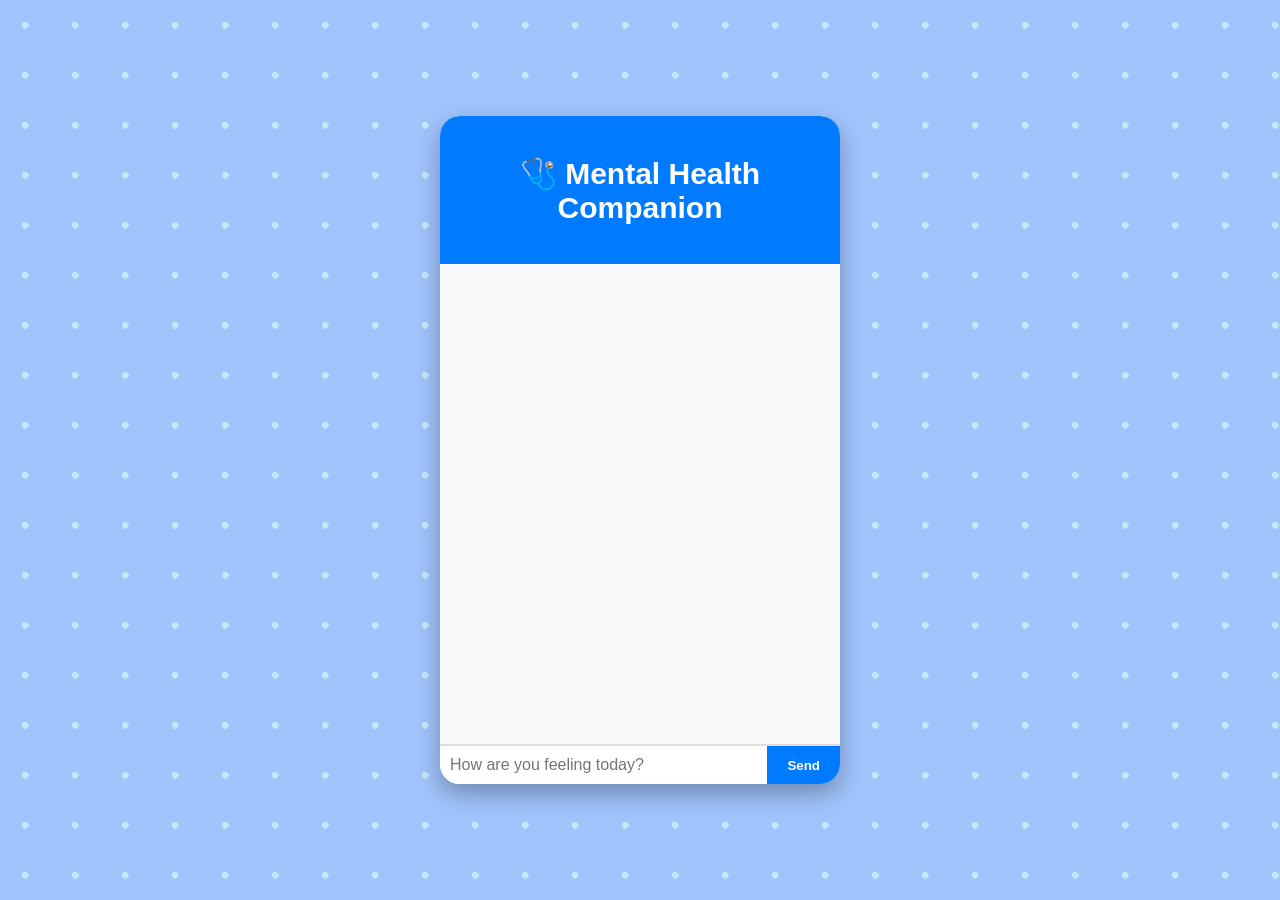
<file: MentalHealthCare/index.html>
<!DOCTYPE html>
<html lang="en">
<head>
  <meta charset="UTF-8">
  <meta name="viewport" content="width=device-width, initial-scale=1.0">
  <title>Mental Health Companion</title>
  <link rel="stylesheet" href="style.css">
</head>
<body>
  <div class="background-animation"></div>

  <div class="chat-wrapper">
    <div class="chat-header">
      <h2>🩺 Mental Health Companion</h2>
    </div>
    <div class="chat-container">
      <div class="chat-box" id="chat-box"></div>
      <div class="input-area">
        <input type="text" id="user-input" placeholder="How are you feeling today?">
        <button id="send-btn">Send</button>
      </div>
    </div>
  </div>

  <script src="script.js"></script>
</body>
</html>
</file>
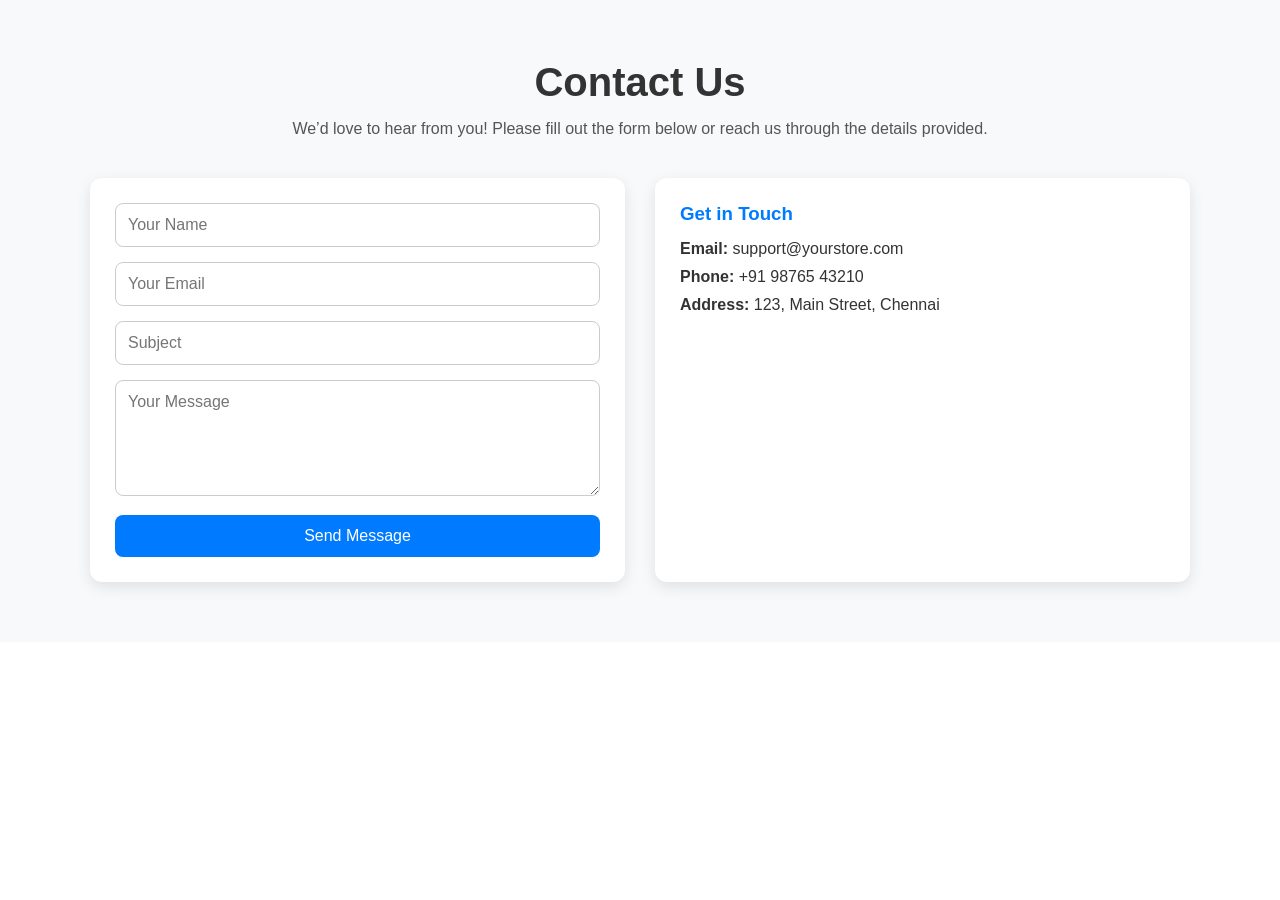
<file: Frontend_Website/contact.html>
<!DOCTYPE html>
<html lang="en">
<head>
  <meta charset="UTF-8">
  <meta name="viewport" content="width=device-width, initial-scale=1.0">
  <title>Contact Us</title>
  <link rel="stylesheet" href="contact.css">
</head>
<body>

  <section class="contact-section">
    <div class="contact-container">
      <h1>Contact Us </h1>
      <p>We’d love to hear from you! Please fill out the form below or reach us through the details provided.</p>

      <div class="contact-wrapper">
        <!-- Contact Form -->
        <form class="contact-form">
          <input type="text" placeholder="Your Name" required>
          <input type="email" placeholder="Your Email" required>
          <input type="text" placeholder="Subject" required>
          <textarea rows="5" placeholder="Your Message" required></textarea>
          <button type="submit">Send Message</button>
        </form>

        <!-- Contact Info -->
        <div class="contact-info">
          <h3>Get in Touch</h3>
          <p><strong>Email:</strong> support@yourstore.com</p>
          <p><strong>Phone:</strong> +91 98765 43210</p>
          <p><strong>Address:</strong> 123, Main Street, Chennai</p>
        </div>
      </div>
    </div>
  </section>

</body>
</html>
</file>
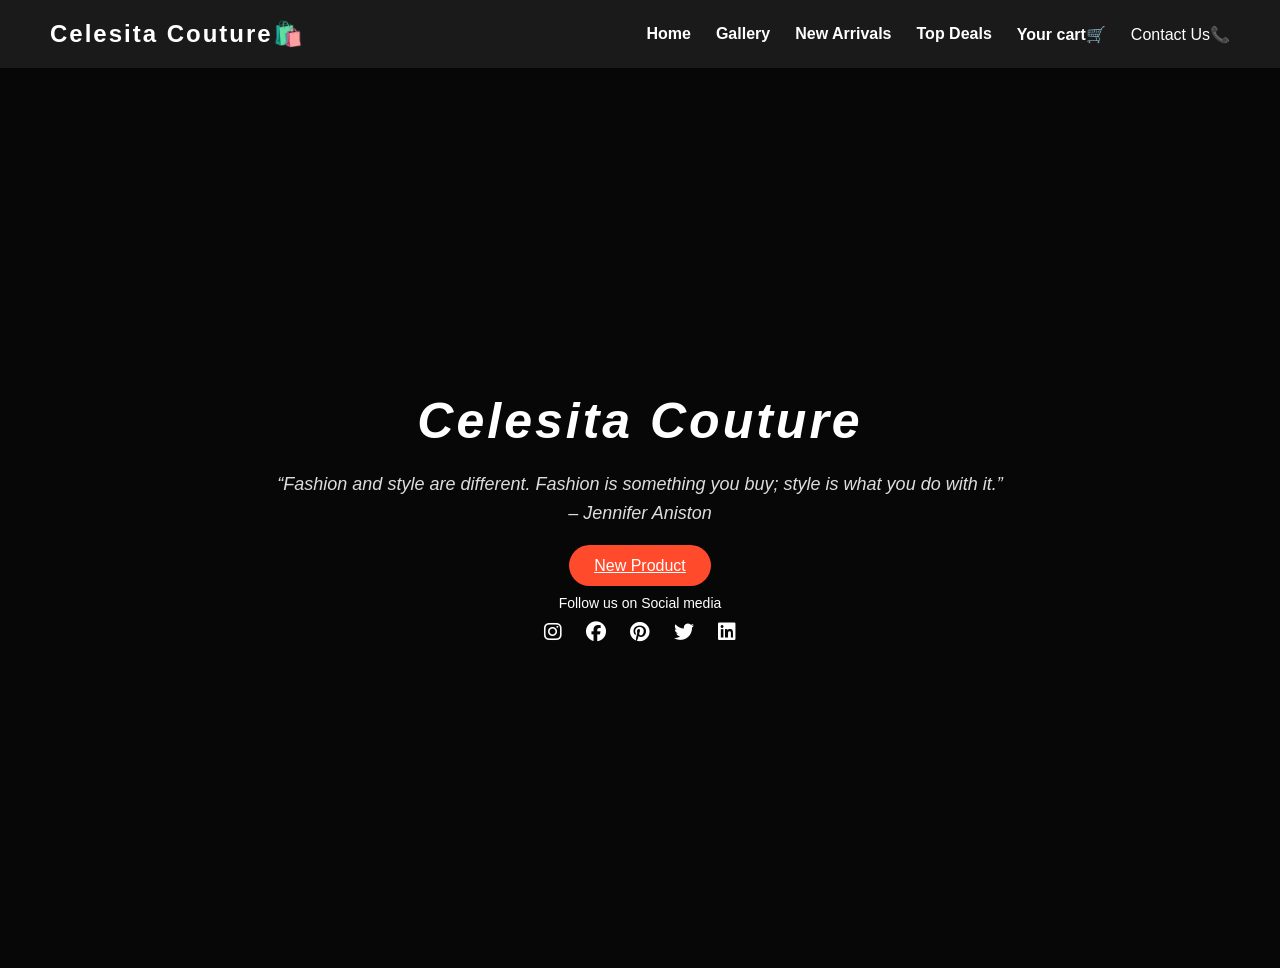
<file: Frontend_Website/homepage.html>
<!DOCTYPE html>
<html lang="en">
<head>
  <meta charset="UTF-8">
  <meta name="viewport" content="width=device-width, initial-scale=1.0">
  <title>Celesita Couture</title>
  <link rel="stylesheet" href="homepage.css">
  <!-- Font Awesome for social media icons -->
  <link rel="stylesheet" href="https://cdnjs.cloudflare.com/ajax/libs/font-awesome/6.5.0/css/all.min.css">
</head>
<body>
  <!-- Navigation Bar -->
  <header>
    <div class="logo">Celesita Couture🛍️</div>
    <nav>
      <ul>
        <li><a href="homepage.html"><b>Home</b></a></li>
        <li><a href="Gallery.html"> <b>Gallery</b></a></li>
        <li><a href="New Arrivals.html"><b> New Arrivals</b></a></li>
        <li><a href="top deals.html"><b>Top Deals</b></a></li>
        <li><a href="your cart.html"><b>Your cart🛒</b></a></li>
        <li><a href="contact.html">Contact Us📞</a></li>
        
      </ul>
    </nav>
  </header>

  <!-- Hero Section -->
  <section class="hero">
    <div class="overlay"></div>
    <div class="content">
      <h1><i>Celesita Couture</i></h1>
      <p class="quote">“Fashion and style are different. Fashion is something you buy; style is what you do with it.”
        <br>– Jennifer Aniston</p>
      <!-- In your homepage (home.html) -->
      <a href="New Arrivals.html" class="btn">New Product</a>

      <!-- Social Icons -->
      <div class="socials">
        <p>Follow us on Social media</p>
        <a href="#"><i class="fab fa-instagram"></i></a>
        <a href="#"><i class="fab fa-facebook"></i></a>
        <a href="#"><i class="fab fa-pinterest"></i></a>
        <a href="#"><i class="fab fa-twitter"></i></a>
        <a href="#"><i class="fab fa-linkedin"></i></a>
      </div>
    </div>

    
  </section>

  <script src="homepage.js"></script>


</body>
</html>
</file>
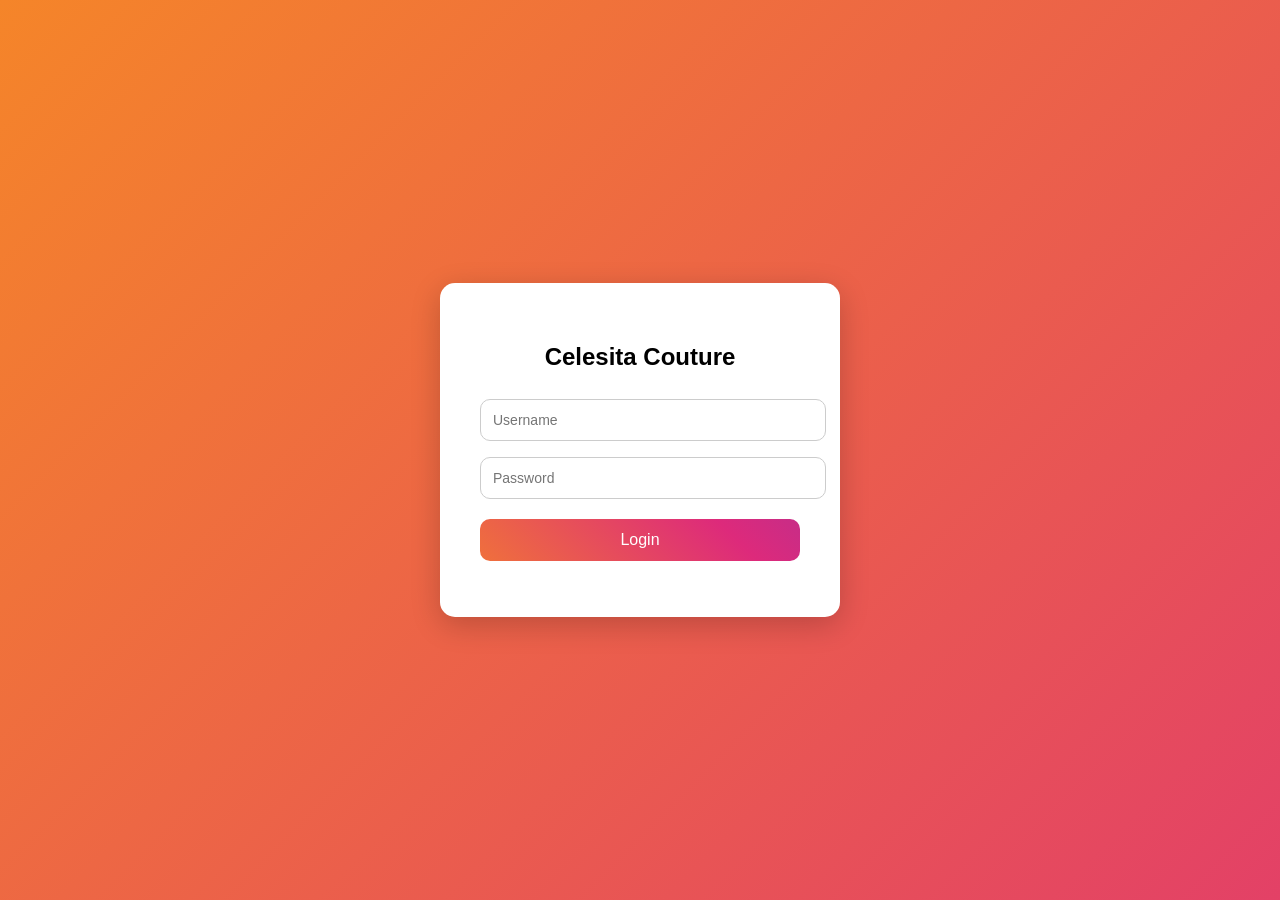
<file: Frontend_Website/login.html>
<!DOCTYPE html>
<html lang="en">
<head>
    <meta charset="UTF-8">
    <meta name="viewport" content="width=device-width, initial-scale=1.0">
    <title>Login Page</title>
    <link rel="stylesheet" href="login.css">
</head>
<body>
    <div class="login-container">
        <h2>Celesita Couture</h2>
        <form id="loginForm">
            <input type="text" id="username" placeholder="Username" required>
            <input type="password" id="password" placeholder="Password" required>
            <button type="submit">Login</button>
        </form>
        <p id="error-msg"></p>
    </div>

    <script src="login.js"></script>
</body>
</html>
</file>
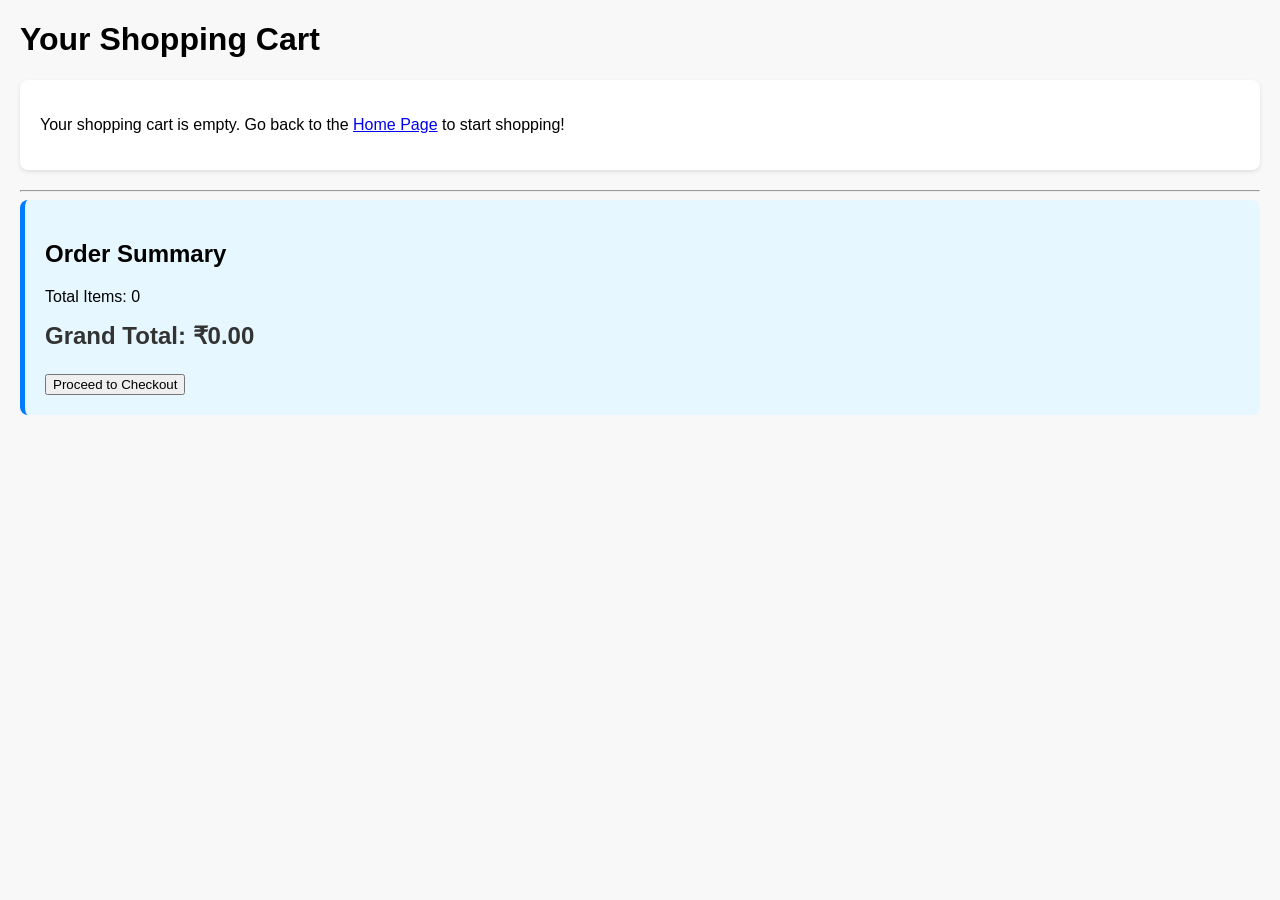
<file: Frontend_Website/your cart.html>
<!DOCTYPE html>
<html lang="en">
<head>
    <meta charset="UTF-8">
    <meta name="viewport" content="width=device-width, initial-scale=1.0">
    <title>Your Cart</title>
    <link rel="stylesheet" href="your cart.css">
    </head>
<body>
    
    <h1>Your Shopping Cart</h1>
    
    <section id="cart-items-container">
        </section>
    
    <hr>
    
    <div id="cart-summary">
        <h2>Order Summary</h2>
        <p>Total Items: <span id="total-items">0</span></p>
        <h3>Grand Total: ₹<span id="total-price">0.00</span></h3>
        <button>Proceed to Checkout</button>
    </div>

    <script src="homepage.js"></script> 
    
    <script>
        displayCart(); 
    </script>
</body>
</html>
</file>
<file: MentalHealthCare/style.css>
/* Body and layout */
body {
  font-family: 'Segoe UI', sans-serif;
  margin: 0;
  padding: 0;
  height: 100vh;
  display: flex;
  justify-content: center;
  align-items: center;
  background: #a1c4fd;
  overflow: hidden;
}

/* Floating background animation */
.background-animation {
  position: fixed;
  width: 100%;
  height: 100%;
  background: radial-gradient(circle, #c2e9fb 10%, transparent 10%) repeat;
  background-size: 50px 50px;
  animation: moveBg 20s linear infinite;
  z-index: -1;
}

@keyframes moveBg {
  0% { background-position: 0 0; }
  100% { background-position: 1000px 1000px; }
}

/* Chat wrapper */
.chat-wrapper {
  width: 400px;
  max-width: 90%;
  background: rgba(255,255,255,0.95);
  border-radius: 20px;
  box-shadow: 0 10px 25px rgba(0,0,0,0.3);
  display: flex;
  flex-direction: column;
  overflow: hidden;
  animation: fadeIn 1s ease;
}

/* Header */
.chat-header {
  background: #007bff;
  color: white;
  text-align: center;
  padding: 15px 0;
  font-size: 20px;
}

/* Chat area */
.chat-container {
  display: flex;
  flex-direction: column;
}

.chat-box {
  height: 450px;
  padding: 15px;
  overflow-y: auto;
  border-bottom: 1px solid #ddd;
  background: #f9f9f9;
  display: flex;
  flex-direction: column;
}

.chat-box div {
  margin: 5px 0;
  padding: 10px 14px;
  border-radius: 12px;
  max-width: 75%;
  word-wrap: break-word;
  position: relative;
  animation: slideIn 0.5s ease;
}

.user-msg {
  background: #d1e7dd;
  align-self: flex-end;
}

.bot-msg {
  background: #f8d7da;
  align-self: flex-start;
}

/* Emojis */
.bot-msg.sad::before { content: "😢 "; }
.bot-msg.happy::before { content: "😄 "; }
.bot-msg.stressed::before { content: "😰 "; }
.bot-msg.neutral::before { content: "🙂 "; }

/* Breathing tip card */
.breathing-card {
  background: #fff3cd;
  padding: 10px;
  border-radius: 10px;
  border-left: 5px solid #ffc107;
  margin-top: 5px;
  font-size: 14px;
}

/* Input area */
.input-area {
  display: flex;
  border-top: 1px solid #ddd;
}

#user-input {
  padding: 10px;
  border: none;
  flex: 1;
  font-size: 16px;
}

#send-btn {
  padding: 10px 20px;
  border: none;
  background: #007bff;
  color: white;
  cursor: pointer;
  font-weight: bold;
  transition: background 0.3s ease;
}

#send-btn:hover { background: #0056b3; }

/* Animations */
@keyframes slideIn {
  from { opacity: 0; transform: translateY(20px); }
  to { opacity: 1; transform: translateY(0); }
}

@keyframes fadeIn {
  from { opacity: 0; }
  to { opacity: 1; }
}

/* Mobile responsiveness */
@media (max-width: 500px) {
  .chat-wrapper { width: 95%; }
  .chat-box { height: 350px; }
}
</file>
<file: Frontend_Website/contact.css>
/* General Reset */
* {
  margin: 0;
  padding: 0;
  box-sizing: border-box;
  font-family: Arial, sans-serif;
}

/* Contact Section */
.contact-section {
  background: #f8f9fa;
  padding: 60px 20px;
}

.contact-container {
  max-width: 1100px;
  margin: auto;
  text-align: center;
}

.contact-container h1 {
  font-size: 2.5rem;
  margin-bottom: 15px;
  color: #333;
}

.contact-container p {
  font-size: 1rem;
  margin-bottom: 40px;
  color: #555;
}

/* Contact Wrapper */
.contact-wrapper {
  display: flex;
  justify-content: space-between;
  flex-wrap: wrap;
  gap: 30px;
}

/* Form Styling */
.contact-form {
  flex: 1;
  min-width: 300px;
  background: #fff;
  padding: 25px;
  border-radius: 12px;
  box-shadow: 0 5px 15px rgba(0,0,0,0.1);
}

.contact-form input,
.contact-form textarea {
  width: 100%;
  margin-bottom: 15px;
  padding: 12px;
  border: 1px solid #ccc;
  border-radius: 8px;
  outline: none;
  font-size: 1rem;
}

.contact-form input:focus,
.contact-form textarea:focus {
  border-color: #007bff;
}

.contact-form button {
  width: 100%;
  padding: 12px;
  border: none;
  border-radius: 8px;
  background: #007bff;
  color: #fff;
  font-size: 1rem;
  cursor: pointer;
  transition: 0.3s;
}

.contact-form button:hover {
  background: #0056b3;
}

/* Contact Info */
.contact-info {
  flex: 1;
  min-width: 250px;
  text-align: left;
  background: #fff;
  padding: 25px;
  border-radius: 12px;
  box-shadow: 0 5px 15px rgba(0,0,0,0.1);
}

.contact-info h3 {
  margin-bottom: 15px;
  color: #007bff;
}

.contact-info p {
  margin-bottom: 10px;
  font-size: 1rem;
  color: #333;
}
</file>
<file: Frontend_Website/homepage.css>
/* Reset */
* {
  margin: 0;
  padding: 0;
  box-sizing: border-box;
}

body {
  font-family: Arial, Helvetica, sans-serif;
  background-color: #111;
  color: #fff;
}

/* Navigation */
header {
  display: flex;
  justify-content: space-between;
  align-items: center;
  padding: 20px 50px;
  background: #1a1a1a;
  position: sticky;
  top: 0;
  z-index: 1000;
}

header .logo {
  font-size: 24px;
  font-weight: bold;
  color: #fff;
  letter-spacing: 2px;
}

nav ul {
  list-style: none;
  display: flex;
  gap: 25px;
}

nav ul li a {
  text-decoration: none;
  color: #fff;
  transition: 0.3s;
}

nav ul li a:hover {
  color: #ff4b2b;
}

/* Hero Section */
.hero {
  height: 100vh;
  background: url("https://t4.ftcdn.net/jpg/06/34/09/69/360_F_634096945_nT013AXOaokOmXXU0mRlfSLmnSbbmZXw.jpg") no-repeat center center/cover;
  position: relative;
  display: flex;
  align-items: center;
  justify-content: center;
}

.hero .overlay {
  position: absolute;
  top: 0; left: 0;
  width: 100%; height: 100%;
  background: rgba(0, 0, 0, 0.6);
}

.hero .content {
  position: relative;
  max-width: 800px;
  text-align: center;
  z-index: 1;
}

.hero h1 {
  font-size: 50px;
  font-weight: bold;
  letter-spacing: 3px;
  margin-bottom: 20px;
}

.hero .quote {
  font-size: 18px;
  line-height: 1.6;
  margin-bottom: 30px;
  font-style: italic;
  color: #ddd;
}

/* Button */
.btn {
  background: #ff4b2b;
  border: none;
  padding: 12px 25px;
  font-size: 16px;
  border-radius: 25px;
  color: #fff;
  cursor: pointer;
  transition: 0.3s;
}

.btn:hover {
  background: #ff1c00;
}

/* Social Icons */
.socials {
  margin-top: 20px;
}

.socials p {
  margin-bottom: 10px;
  font-size: 14px;
}

.socials a {
  margin: 0 10px;
  color: #fff;
  font-size: 20px;
  transition: 0.3s;
}

.socials a:hover {
  color: #ff4b2b;
}
</file>
<file: Frontend_Website/login.css>
/* Full-page gradient background like Instagram */
body {
    margin: 0;
    height: 100vh;
    font-family: 'Poppins', sans-serif;
    background: linear-gradient(135deg, #f58529, #dd2a7b, #8134af, #515bd4);
    background-size: 400% 400%;
    animation: gradientBG 10s ease infinite;
    display: flex;
    justify-content: center;
    align-items: center;
}

/* Gradient animation */
@keyframes gradientBG {
    0% { background-position: 0% 50%; }
    50% { background-position: 100% 50%; }
    100% { background-position: 0% 50%; }
}

/* Login card */
.login-container {
    background-color: white;
    padding: 40px;
    border-radius: 15px;
    box-shadow: 0px 8px 30px rgba(0,0,0,0.2);
    width: 320px;
    text-align: center;
    animation: fadeIn 1.2s ease-in-out;
}

/* Smooth fade-in */
@keyframes fadeIn {
    from { opacity: 0; transform: translateY(-20px); }
    to { opacity: 1; transform: translateY(0); }
}

/* Logo text */
.login-container h1 {
    font-family: 'Pacifico', cursive;
    font-size: 32px;
    color: #dd2a7b;
    margin-bottom: 25px;
}

/* Input fields */
.login-container input {
    width: 100%;
    padding: 12px;
    margin: 8px 0;
    border: 1px solid #ccc;
    border-radius: 10px;
    outline: none;
    font-size: 14px;
    transition: 0.3s;
}

.login-container input:focus {
    border-color: #dd2a7b;
    box-shadow: 0 0 5px rgba(221, 42, 123, 0.5);
}

/* Login button */
.login-container button {
    width: 100%;
    padding: 12px;
    border: none;
    border-radius: 10px;
    font-size: 16px;
    color: white;
    background: linear-gradient(45deg, #f58529, #dd2a7b, #8134af, #515bd4);
    background-size: 300% 300%;
    animation: gradientBG 6s ease infinite;
    cursor: pointer;
    margin-top: 12px;
    transition: 0.3s;
}

.login-container button:hover {
    transform: scale(1.05);
}
</file>
<file: Frontend_Website/your cart.css>
/* Styling for the whole cart page */
body {
    font-family: Arial, sans-serif;
    background-color: #f8f8f8; /* Light gray background */
    margin: 20px;
}

/* Styling for the main sections */
#cart-items-container {
    padding: 20px;
    background-color: #ffffff; /* White background for the items area */
    border-radius: 8px;
    box-shadow: 0 2px 4px rgba(0, 0, 0, 0.1);
    margin-bottom: 20px;
}

/* Styling for each individual item (created by JavaScript) */
.cart-item {
    display: flex;
    justify-content: space-between;
    align-items: center;
    padding: 15px 0;
    border-bottom: 1px solid #eee;
}

/* Styling for the Order Summary box */
#cart-summary {
    padding: 20px;
    background-color: #e6f7ff; /* Light blue/teal background for summary */
    border-radius: 8px;
    border-left: 5px solid #007bff; /* Blue accent line */
}

/* Make the total stand out */
#cart-summary h3 {
    color: #333;
    font-size: 1.5em;
    margin-top: 10px;
}
</file>
